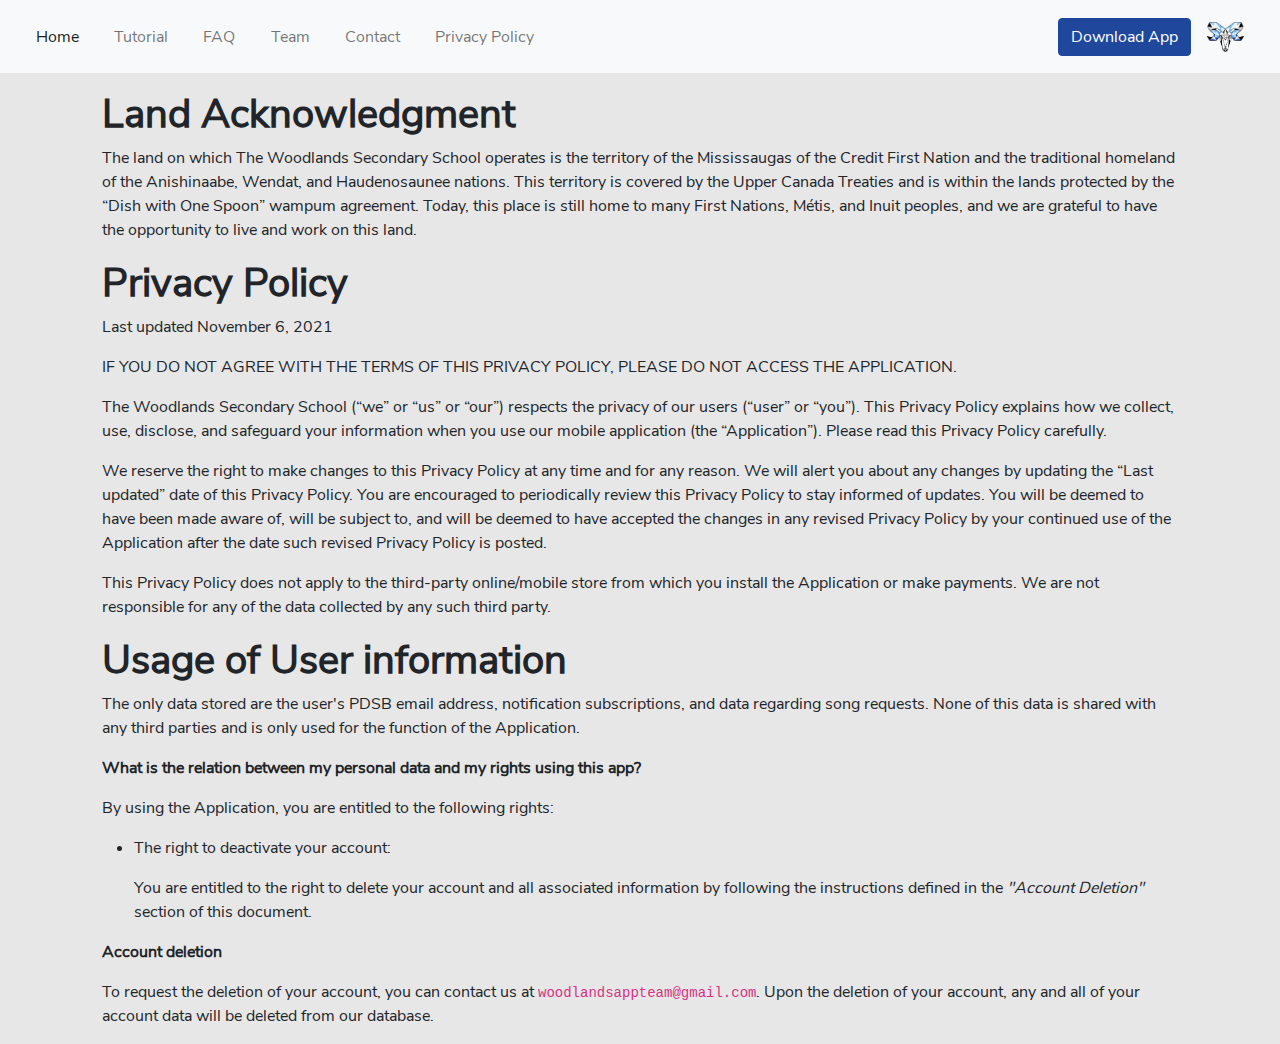
<file: privacy-policy.html>
<!DOCTYPE html>
<html lang="en">

<head>
    <meta charset="UTF-8">
    <meta http-equiv="X-UA-Compatible" content="IE=edge">
    <meta name="viewport" content="width=device-width, initial-scale=1.0">
    <link rel="stylesheet" href="https://use.fontawesome.com/releases/v5.15.4/css/all.css" integrity="sha384-DyZ88mC6Up2uqS4h/KRgHuoeGwBcD4Ng9SiP4dIRy0EXTlnuz47vAwmeGwVChigm" crossorigin="anonymous">
    <link rel="stylesheet" href="/assets/css/main.css">
    <link rel="stylesheet" href="/assets/css/team.css">
    <title>Team - Woodlands App</title>
</head>

<body>

    <nav class="navbar navbar-expand-md py-3 navbar-light bg-light px-2 mb-3">
        <div class="container-fluid">
            <button class="navbar-toggler" type="button" data-bs-toggle="collapse" data-bs-target="#navbar-exp">
                <span class="navbar-toggler-icon"></span>
            </button>
            <div class="collapse navbar-collapse" id="navbar-exp">
                <ul class="navbar-nav">
                    <li class="nav-item">
                        <a class="nav-link active" href="/"><i class="fas fa-home"></i>&nbsp;&nbsp;Home</a>
                    </li>
                    <li class="nav-item">
                        <a class="nav-link" href="/tutorial/index.html"><i
                                class="fas fa-book"></i>&nbsp;&nbsp;Tutorial</a>
                    </li>
                    <li class="nav-item">
                        <a class="nav-link" href="/faq.html"><i class="fas fa-question-circle"></i>&nbsp;&nbsp;FAQ</a>
                    </li>
                    <li class="nav-item">
                        <a class="nav-link" href="/team.html"><i class="fas fa-users"></i>&nbsp;&nbsp;Team</a>
                    </li>
                    <li class="nav-item">
                        <a class="nav-link" href="/contact.html"><i class="fas fa-envelope"></i>&nbsp;&nbsp;Contact</a>
                    </li>
                    <li class="nav-item">
                        <a class="nav-link" href="/privacy-policy.html"><i class="fas fa-user-shield"></i>&nbsp;&nbsp;Privacy Policy</a>
                    </li>
                </ul>
            </div>
            <a href="https://bit.ly/TWSSBETA" class="btn btn-primary me-3">Download App</a>
            <a class="navbar-brand" href="/"><img height="30px" src="/assets/img/logo.png" alt=""></a>
        </div>
    </nav>

    <div class="container">

        <h1 id="-land-acknowledgment-"><strong>Land Acknowledgment</strong></h1>
<p>The land on which The Woodlands Secondary School operates is the territory of the Mississaugas of the Credit First Nation and the traditional homeland of the Anishinaabe, Wendat, and Haudenosaunee nations. This territory is covered by the Upper Canada Treaties and is within the lands protected by the “Dish with One Spoon” wampum agreement. Today, this place is still home to many First Nations, Métis, and Inuit peoples, and we are grateful to have the opportunity to live and work on this land.</p>
<h1 id="-privacy-policy-"><strong>Privacy Policy</strong></h1>
<p>Last updated November 6, 2021</p>
<p>IF YOU DO NOT AGREE WITH THE TERMS OF THIS PRIVACY POLICY, PLEASE DO NOT ACCESS THE APPLICATION.</p>
<p>The Woodlands Secondary School (“we” or “us” or “our”) respects the privacy of our users (“user” or “you”). This Privacy Policy explains how we collect, use, disclose, and safeguard your information when you use our mobile application (the “Application”). Please read this Privacy Policy carefully.</p>
<p>We reserve the right to make changes to this Privacy Policy at any time and for any reason. We will alert you about any changes by updating the “Last updated” date of this Privacy Policy. You are encouraged to periodically review this Privacy Policy to stay informed of updates. You will be deemed to have been made aware of, will be subject to, and will be deemed to have accepted the changes in any revised Privacy Policy by your continued use of the Application after the date such revised Privacy Policy is posted.</p>
<p>This Privacy Policy does not apply to the third-party online/mobile store from which you install the Application or make payments. We are not responsible for any of the data collected by any such third party.</p>
<h1 id="-usage-of-user-information-"><strong>Usage of User information</strong></h1>
<p>The only data stored are the user&#39;s PDSB email address, notification subscriptions, and data regarding song requests. None of this data is shared with any third parties and is only used for the function of the Application.</p>
<p><strong>What is the relation between my personal data and my rights using this app?</strong></p>
<p>By using the Application, you are entitled to the following rights:</p>
<ul>
<li><p>The right to deactivate your account:</p>
<p>  You are entitled to the right to delete your account and all associated information by following the instructions defined in the <em>&quot;Account Deletion&quot;</em> section of this document.</p>
</li>
</ul>
<p><strong>Account deletion</strong></p>
<p>To request the deletion of your account, you can contact us at <code>woodlandsappteam@gmail.com</code>. Upon the deletion of your account, any and all of your account data will be deleted from our database.</p>


    </div>

</body>

</html>
</file>
<file: assets/css/team.css>
.team-card {
  border-radius: 25px;
  box-shadow: 5px 13px 21px -1px rgba(0, 0, 0, 0.32);
  height: 100%;
}

.team-image {
  border-radius: 20px;
  aspect-ratio: 1/1;
  object-fit: cover;
}

/*# sourceMappingURL=team.css.map */
</file>
